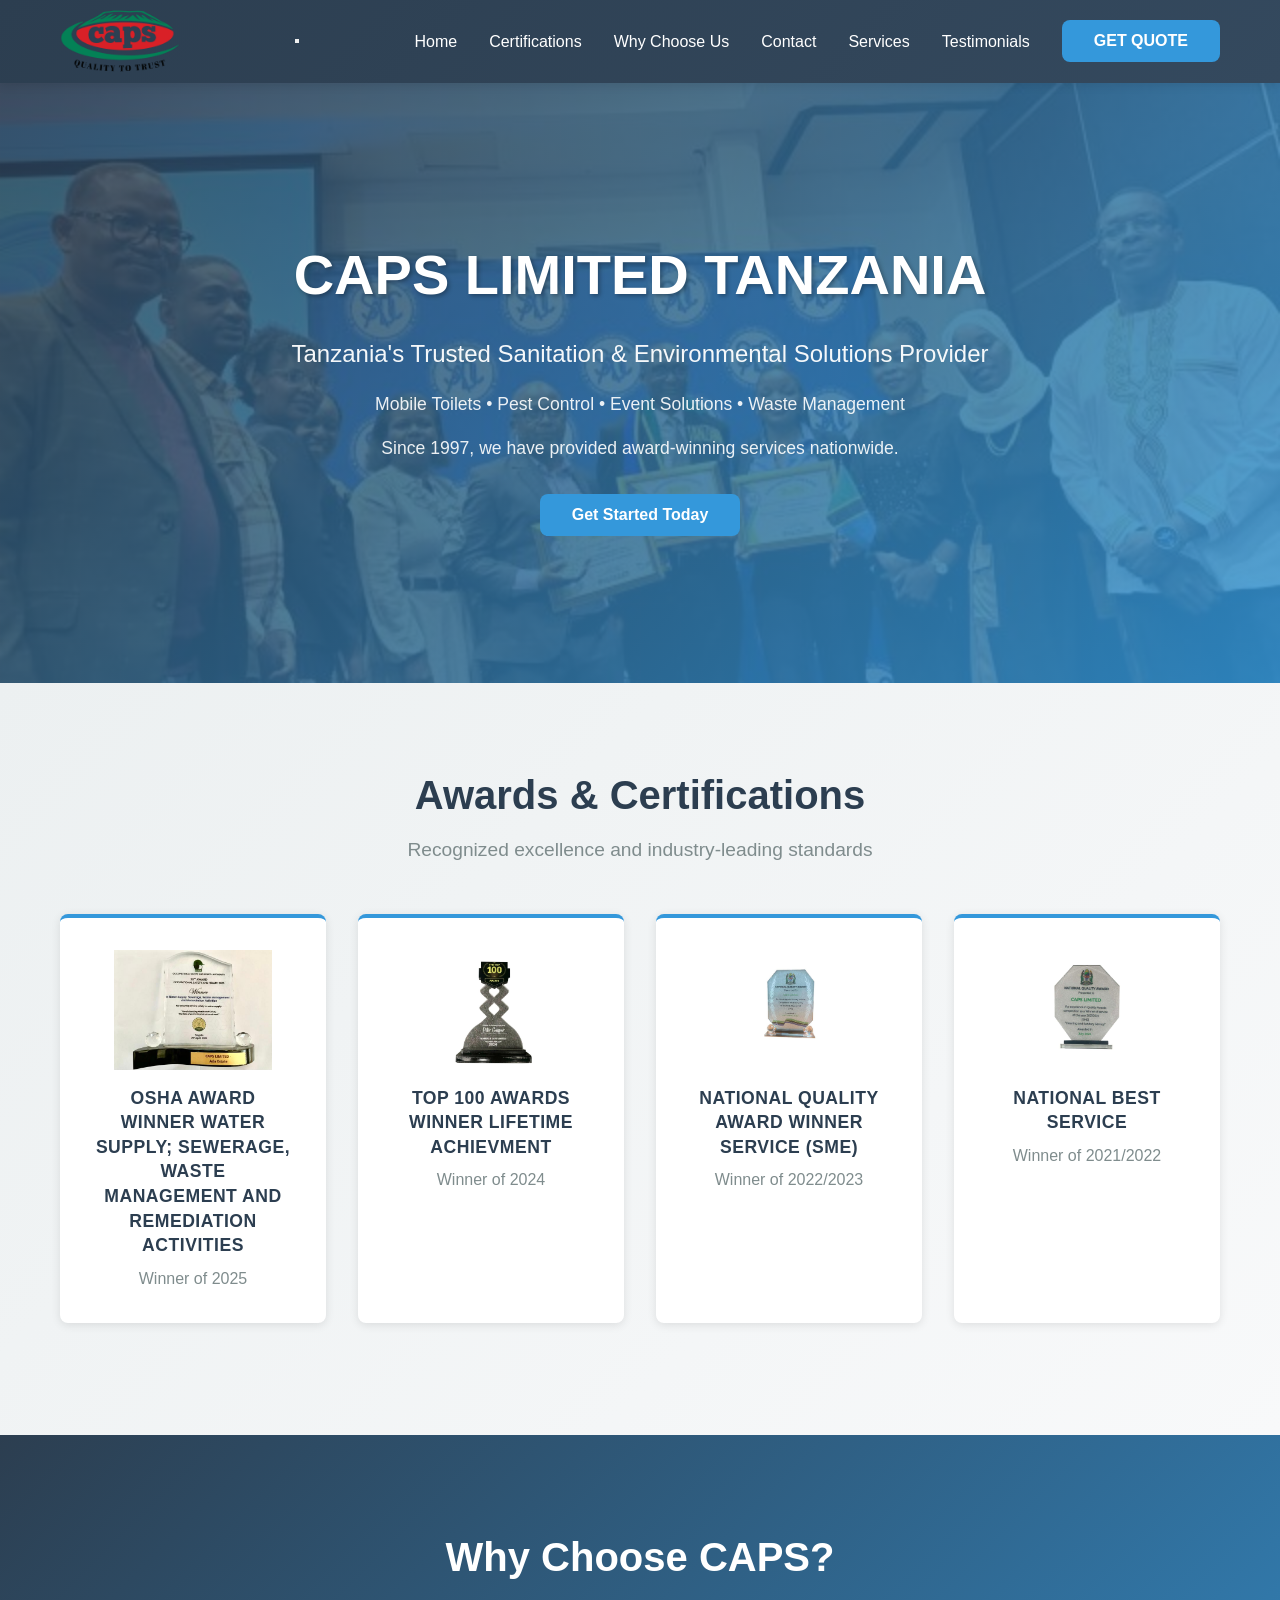
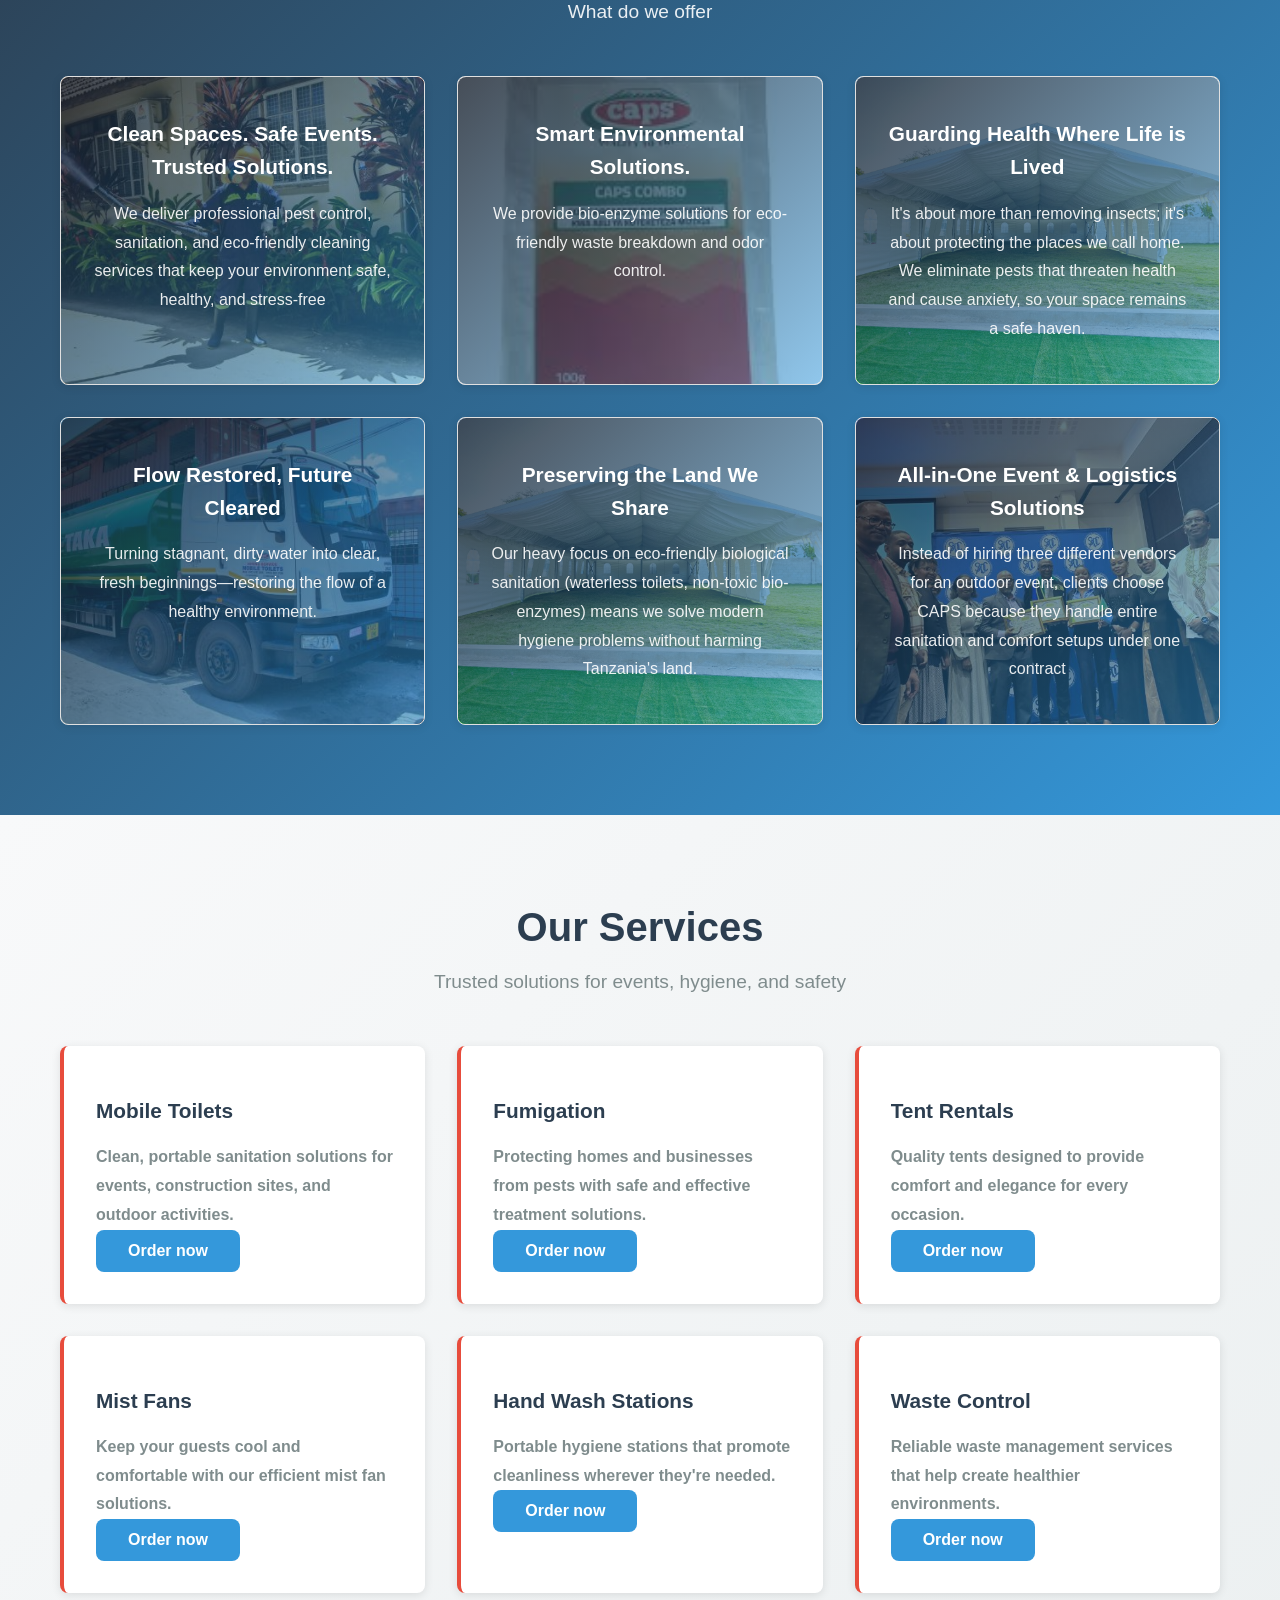
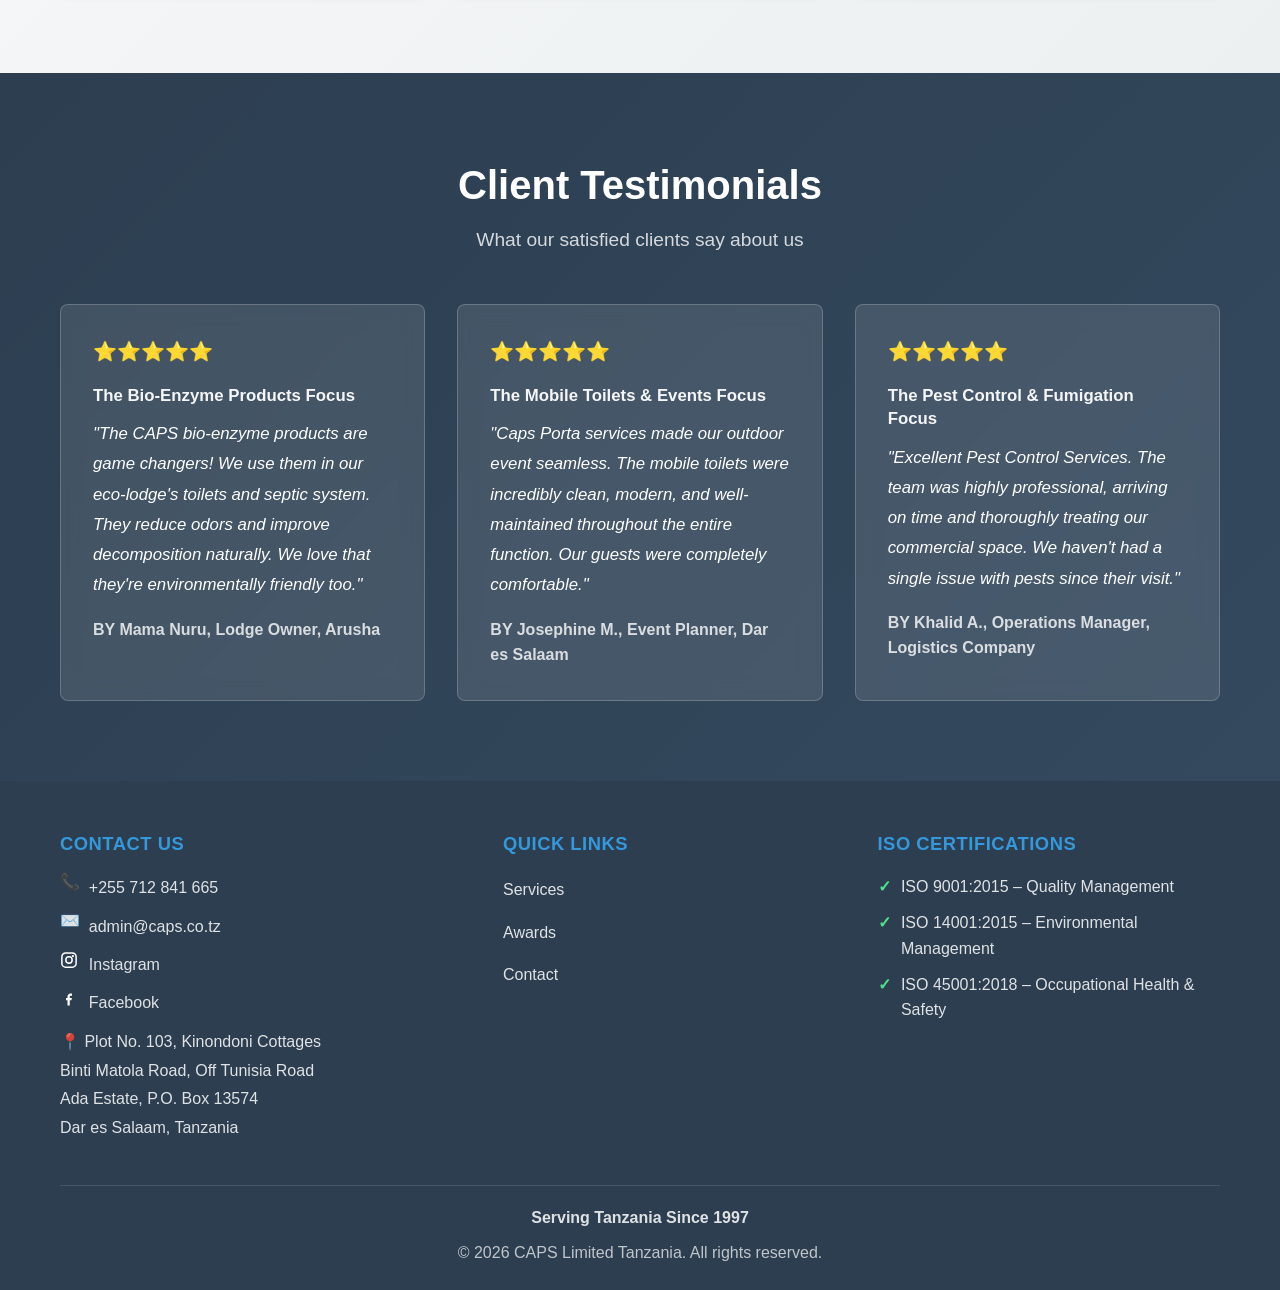
<file: index.html>
<!DOCTYPE html>
<html lang="en">
<head>
<script async src="https://www.googletagmanager.com/gtag/js?id=G-4BLLW1CBXK"></script>
<script>
  window.dataLayer = window.dataLayer || [];
  function gtag(){dataLayer.push(arguments);}
  gtag('js', new Date());

  gtag('config', 'G-4BLLW1CBXK');
</script>
    <meta charset="UTF-8">
    <meta name="viewport" content="width=device-width, initial-scale=1.0">
    <meta name="description" content="CAPS Limited Tanzania - Quality Financial & Business Solutions">
    <title>CAPS LIMITED TANZANIA</title>
    <link rel="stylesheet" href="land.css">
</head>
<body>

    <nav class="navbar">
        <div class="container">
            <div class="nav-brand">
                <a href="#" title="Reload page">
                    <img src="img/caps-limited-logo.png" alt="CAPS Limited Tanzania Logo" class="logo">
                </a>
            </div>

            <button
                type="button"
                class="nav-hamburger"
                aria-label="Open menu"
                aria-expanded="false"
                aria-controls="primary-nav"
            >
                <span class="nav-hamburger__bars" aria-hidden="true">
                    <span></span><span></span><span></span>
                </span>
            </button>

            <ul class="nav-menu" id="primary-nav">
                <li><a href="#" class="nav-logo-link">Home</a></li> 
                <li><a href="#awards">Certifications</a></li>
                <li><a href="#why-choose">Why Choose Us</a></li>
                <li><a href="#footer" class="nav-footer-link">Contact</a></li>
                <li><a href="#services">Services</a></li>
                <li><a href="#testimonials">Testimonials</a></li>
                
                <li><button type="button" class="btn btn-primary btn-open-quote" data-default-service="">GET QUOTE</button></li>


            </ul>
        </div>
    </nav>


    <section id="hero" class="hero">
        <div class="hero-content">
            <h1 class="hero-title">CAPS LIMITED TANZANIA</h1>
            <p class="hero-subtitle">Tanzania's Trusted Sanitation & Environmental Solutions Provider</p>
            <p class="hero-description">Mobile Toilets • Pest Control • Event Solutions • Waste Management</p>
            <p class="hero-description hero-description--bottom">Since 1997, we have provided award-winning services nationwide.</p>

            <button type="button" class="btn btn-primary btn-open-quote" data-default-service="">Get Started Today</button>

        </div>
        <div class="hero-overlay"></div>
    </section>



    <section id="awards" class="awards">
        <div class="container">
            <h2 class="section-title">Awards & Certifications</h2>
            <p class="section-subtitle">Recognized excellence and industry-leading standards</p>
            
            <div class="certifications-grid">
                <div class="cert-card">
                    <div class="cert-icon cert-icon-1"></div>
                    <h3>OSHA AWARD WINNER WATER SUPPLY; SEWERAGE, WASTE MANAGEMENT AND REMEDIATION ACTIVITIES</h3>
                    <p>Winner of 2025</p>
                </div>
                <div class="cert-card">
                    <div class="cert-icon cert-icon-2"></div>
                    <h3>TOP 100 AWARDS WINNER LIFETIME ACHIEVMENT</h3>
                    <p>Winner of 2024</p>
                </div>
                <div class="cert-card">
                    <div class="cert-icon cert-icon-3"></div>
                    <h3>NATIONAL QUALITY AWARD WINNER SERVICE (SME)</h3>
                    <p>Winner of 2022/2023</p>
                </div>
                <div class="cert-card">
                    <div class="cert-icon cert-icon-4"></div>
                    <h3>NATIONAL BEST SERVICE</h3>
                    <p>Winner of 2021/2022</p>
                </div>
            </div>
        </div>
    </section>


    <section id="why-choose" class="why-choose">
        <div class="container">
            <h2 class="section-title">Why Choose CAPS?</h2>
            <p class="section-subtitle">What do we offer</p>
            
            <div class="features-grid">
                <div class="feature-card feature-icon-1">
                    <div class="feature-icon"></div>
                    <h3>Clean Spaces. Safe Events. Trusted Solutions.</h3>
                    <p>We deliver professional pest control, sanitation, and eco-friendly cleaning services that keep your environment safe, healthy, and stress-free</p>
                </div>
                <div class="feature-card feature-icon-2">
                    <div class="feature-icon"></div>
                    <h3>Smart Environmental Solutions.</h3>
                    <p>We provide bio-enzyme solutions for eco-friendly waste breakdown and odor control.</p>
                </div>
                <div class="feature-card feature-icon-3">
                    <div class="feature-icon"></div>
                    <h3>Guarding Health Where Life is Lived</h3>
                    <p>It's about more than removing insects; it's about protecting the places we call home. We eliminate pests that threaten health and cause anxiety, so your space remains a safe haven.</p>
                </div>
                <div class="feature-card feature-icon-4">
                    <div class="feature-icon"></div>
                    <h3>Flow Restored, Future Cleared</h3>
                    <p>Turning stagnant, dirty water into clear, fresh beginnings—restoring the flow of a healthy environment.</p>
                </div>
                <div class="feature-card feature-icon-5">
                    <div class="feature-icon"></div>
                    <h3>Preserving the Land We Share</h3>
                    <p>Our heavy focus on eco-friendly biological sanitation (waterless toilets, non-toxic bio-enzymes) means we solve modern hygiene problems without harming Tanzania's land.</p>
                </div>
                <div class="feature-card feature-icon-6">
                    <div class="feature-icon"></div>
                    <h3>All-in-One Event & Logistics Solutions</h3>
                    <p>Instead of hiring three different vendors for an outdoor event, clients choose CAPS because they handle entire sanitation and comfort setups under one contract</p>
                </div>
            </div>
        </div>
    </section>


    <section id="services" class="services">
        <div class="container">
            <h2 class="section-title">Our Services</h2>
            <p class="section-subtitle">Trusted solutions for events, hygiene, and safety</p>
            
            <div class="services-grid">
                <div class="service-card">
                    <div class="service-icon"></div>
                    <h3>Mobile Toilets</h3>
                    <p><strong>Clean, portable sanitation solutions for events, construction sites, and outdoor activities.</strong></p>
                    <button type="button" class="btn btn-primary btn-open-quote" data-default-service="">Order now</button>
                </div>

                <div class="service-card">
                    <div class="service-icon"></div>
                    <h3>Fumigation</h3>
                    <p><strong>Protecting homes and businesses from pests with safe and effective treatment solutions.</strong></p>
                    <button type="button" class="btn btn-primary btn-open-quote" data-default-service="">Order now</button>
                </div>

                <div class="service-card">
                    <div class="service-icon"></div>
                    <h3>Tent Rentals</h3>
                    <p><strong>Quality tents designed to provide comfort and elegance for every occasion.</strong></p>
                    <button type="button" class="btn btn-primary btn-open-quote" data-default-service="">Order now</button>
                </div>

                <div class="service-card">
                    <div class="service-icon"></div>
                    <h3>Mist Fans</h3>
                    <p><strong>Keep your guests cool and comfortable with our efficient mist fan solutions.</strong></p>
                    <button type="button" class="btn btn-primary btn-open-quote" data-default-service="">Order now</button>
                </div>

                <div class="service-card">
                    <div class="service-icon"></div>
                    <h3>Hand Wash Stations</h3>
                    <p><strong>Portable hygiene stations that promote cleanliness wherever they're needed.</strong></p>
                    <button type="button" class="btn btn-primary btn-open-quote" data-default-service="">Order now</button>
                </div>

                <div class="service-card">
                    <div class="service-icon"></div>
                    <h3>Waste Control</h3>
                    <p><strong>Reliable waste management services that help create healthier environments.</strong></p>
                    <button type="button" class="btn btn-primary btn-open-quote" data-default-service="">Order now</button>
                </div>
            </div>
        </div>
    </section>



    <section id="testimonials" class="testimonials">
        <div class="container">
            <h2 class="section-title">Client Testimonials</h2>
            <p class="section-subtitle">What our satisfied clients say about us</p>
            
            <div class="testimonials-grid">
                <div class="testimonial-card">
                    <div class="stars">⭐⭐⭐⭐⭐</div>
                    <h3 class="testimonial-title">The Bio-Enzyme Products Focus</h3>

                    <p class="testimonial-text">"The CAPS bio-enzyme products are game changers! We use them in our eco-lodge's toilets and septic system. They reduce odors and improve decomposition naturally. We love that they're environmentally friendly too."</p>
                    <p class="testimonial-author"> BY Mama Nuru, Lodge Owner, Arusha</p>
                </div>

                <div class="testimonial-card">
                    <div class="stars">⭐⭐⭐⭐⭐</div>
                    <h3 class="testimonial-title">The Mobile Toilets &amp; Events Focus</h3>

                    <p class="testimonial-text">"Caps Porta services made our outdoor event seamless. The mobile toilets were incredibly clean, modern, and well-maintained throughout the entire function. Our guests were completely comfortable."</p>
                    <p class="testimonial-author"> BY Josephine M., Event Planner, Dar es Salaam</p>
                </div>

                <div class="testimonial-card">
                    <div class="stars">⭐⭐⭐⭐⭐</div>
                    <h3 class="testimonial-title">The Pest Control &amp; Fumigation Focus</h3>

                    <p class="testimonial-text">"Excellent Pest Control Services. The team was highly professional, arriving on time and thoroughly treating our commercial space. We haven't had a single issue with pests since their visit."</p>
                    <p class="testimonial-author">BY Khalid A., Operations Manager, Logistics Company</p>
                </div>
            </div>
        </div>
    </section>





    <div id="quoteModal" class="quote-modal" aria-hidden="true">
        <div class="quote-modal__backdrop" data-close-modal="true"></div>
        <div class="quote-modal__dialog" role="dialog" aria-modal="true" aria-labelledby="quoteModalTitle">
            <div class="quote-modal__content">
                <div class="quote-modal__header">
                    <h2 id="quoteModalTitle" class="section-title quote-modal__title">Request a Quote</h2>
                    <button type="button" class="quote-modal__close" aria-label="Close" data-close-modal="true">&times;</button>
                </div>


                <p class="section-subtitle" style="margin-top:0;">Tell us about your needs and our team will get back to you.</p>

                <form action="https://formspree.io/f/xvzndlva" method="post" class="quote-form" id="quoteFormModal">
                    <input type="hidden" name="_next" value="C:\Users\emanuel.aikael\OneDrive - WS insight limited\Desktop\My-liege\CP\Web development\money\caps limited tanzania\thank-you.html">
                    <div class="form-group">
                        <input type="text" name="full_name" placeholder="Full Name" required>
                    </div>

                    <div class="form-group">
                        <input type="tel" name="phone" placeholder="Phone Number" required>
                    </div>

                    <div class="form-group">
                        <input type="email" name="email" placeholder="Email Address" required>
                    </div>

                    <div class="form-group">
                        <select id="serviceSelect" name="service" required>
                            <option value="">Service Required</option>
                            <option value="Pest Control & Fumigation">Pest Control & Fumigation</option>
                            <option value="Portable Toilets">Portable Toilets</option>
                            <option value="Bio-Enzyme Solutions">Bio-Enzyme Solutions</option>
                            <option value="Delivery Services">Delivery Services</option>
                            <option value="Event Sanitation">Event Sanitation</option>
                            <option value="Other">Other</option>
                        </select>
                    </div>

                    <div class="form-group">
                        <input type="text" name="location" placeholder="Location" required>
                    </div>

                    <div class="form-group">
                        <input type="date" name="preferred_date" placeholder="Preferred Date" required>
                    </div>

                    <div class="form-group">
                        <textarea name="additional_details" rows="6" placeholder="Additional Details" required></textarea>
                    </div>

                    <button type="submit" class="btn btn-primary btn-large">Request Quote</button>
                </form>
            </div>
        </div>
    </div>


    <footer id="footer" class="footer">

        <div class="container">
            <div class="footer-top">
                <div class="footer-col footer-contact">
                    <h4>CONTACT US</h4>
                    <div class="footer-line"><span class="footer-ico">📞</span><a href="tel:+255712841665">+255 712 841 665</a></div>
                    <div class="footer-line"><span class="footer-ico">✉️</span><a href="mailto:admin@caps.co.tz">admin@caps.co.tz</a></div>
                    <div class="footer-line">
                        <span class="footer-ico footer-ico--instagram" aria-hidden="true">
                            <svg viewBox="0 0 24 24" width="18" height="18" fill="none" xmlns="http://www.w3.org/2000/svg" role="img" focusable="false">
                                <path d="M7.5 2.5h9A5 5 0 0 1 21.5 7.5v9a5 5 0 0 1-5 5h-9a5 5 0 0 1-5-5v-9a5 5 0 0 1 5-5Z" stroke="currentColor" stroke-width="2"/>
                                <path d="M12 16.2a4.2 4.2 0 1 0 0-8.4 4.2 4.2 0 0 0 0 8.4Z" stroke="currentColor" stroke-width="2"/>
                                <path d="M17.2 6.8h.01" stroke="currentColor" stroke-width="3" stroke-linecap="round"/>
                            </svg>
                        </span>
                        <a class="footer-social-link" href="https://www.instagram.com/capslimited/" target="_blank" rel="noopener noreferrer">Instagram</a>
                    </div>

                    <div class="footer-line">
                        <span class="footer-ico footer-ico--facebook" aria-hidden="true">
                            <svg viewBox="0 0 24 24" width="18" height="18" fill="none" xmlns="http://www.w3.org/2000/svg" role="img" focusable="false">
                                <path d="M14 9h2V6h-2c-2.2 0-4 1.8-4 4v2H8v3h2v7h3v-7h2.1l.9-3H13v-2c0-.6.4-1 1-1Z" fill="currentColor"/>
                            </svg>
                        </span>
                        <a class="footer-social-link" href="https://www.facebook.com/people/Caps-Limited/100090553568237/" target="_blank" rel="noopener noreferrer">Facebook</a>
                    </div>
                    <div class="footer-line footer-address">📍 Plot No. 103, Kinondoni Cottages<br>Binti Matola Road, Off Tunisia Road<br>Ada Estate, P.O. Box 13574<br>Dar es Salaam, Tanzania</div>
                </div>

                <div class="footer-col footer-links">
                    <h4>QUICK LINKS</h4>
                    <ul>
                        <li><a href="#services">Services</a></li>
                        <li><a href="#awards">Awards</a></li>
                        <li><a href="#" class="link-contact-quote" data-open-quote="true">Contact</a></li>

                    </ul>
                </div>

                <div class="footer-col footer-iso">
                    <h4>ISO CERTIFICATIONS</h4>
                    <ul class="iso-list">
                        <li><span class="check">✓</span> ISO 9001:2015 – Quality Management</li>
                        <li><span class="check">✓</span> ISO 14001:2015 – Environmental Management</li>
                        <li><span class="check">✓</span> ISO 45001:2018 – Occupational Health &amp; Safety</li>
                    </ul>
                </div>
            </div>

            <div class="footer-divider"></div>

            <div class="footer-bottom">
                <div class="footer-serving">Serving Tanzania Since 1997</div>
                <p class="footer-copyright">&copy; 2026 CAPS Limited Tanzania. All rights reserved.</p>
            </div>
        </div>
    </footer>
    <script src="script.js"></script>
</body>
</html>
</file>
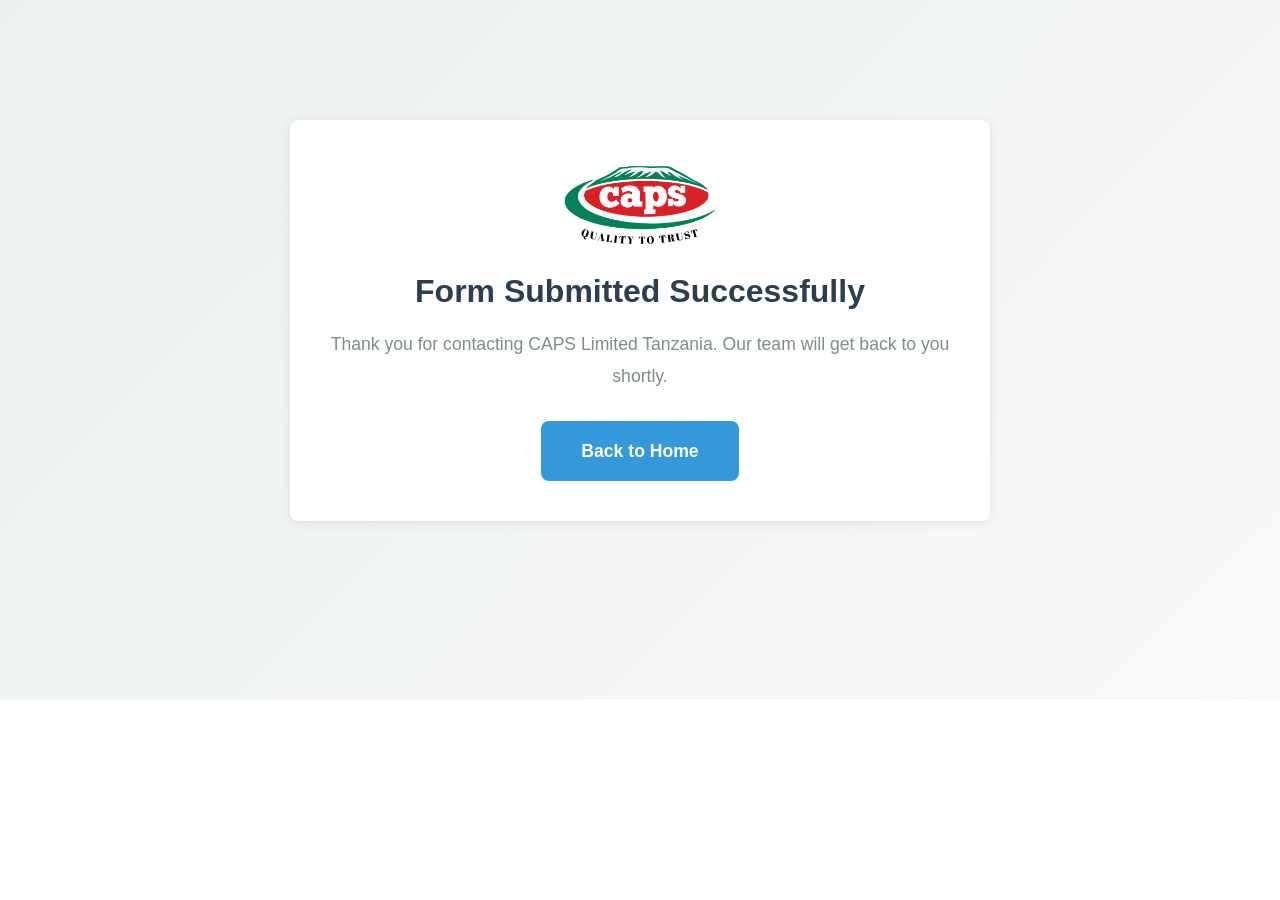
<file: thank-you.html>
<!DOCTYPE html>
<html lang="en">
<head>
<script async src="https://www.googletagmanager.com/gtag/js?id=G-4BLLW1CBXK"></script>
<script>
  window.dataLayer = window.dataLayer || [];
  function gtag(){dataLayer.push(arguments);}
  gtag('js', new Date());

  gtag('config', 'G-4BLLW1CBXK');
</script>
    <meta charset="UTF-8">
    <meta name="viewport" content="width=device-width, initial-scale=1.0">
    <meta name="description" content="CAPS Limited Tanzania - Thank you">
    <title>Thank You | CAPS Limited Tanzania</title>
    <link rel="stylesheet" href="land.css">
</head>
<body>
    <section class="thankyou">
        <div class="container thankyou__wrap">
            <div class="thankyou__card thankyou__card--minimal">
                <div class="thankyou__logoWrap">
                    <img src="img/caps-limited-logo.png" alt="CAPS Limited Tanzania Logo" class="thankyou__logo">
                </div>

                <h1 class="thankyou__title">Form Submitted Successfully</h1>
                <p class="thankyou__text">
                    Thank you for contacting CAPS Limited Tanzania. Our team will get back to you shortly.
                </p>

                <a class="btn btn-primary btn-large thankyou__btn" href="index.html">Back to Home</a>
            </div>
        </div>
    </section>

    <script src="script.js"></script>
</body>
</html>
</file>
<file: land.css>
* {
    margin: 0;
    padding: 0;
    box-sizing: border-box;
}

:root {
    --primary-color: #2c3e50;
    --secondary-color: #3498db;
    --accent-color: #e74c3c;
    --success-color: #27ae60;
    --light-bg: #ecf0f1;
    --dark-text: #2c3e50;
    --gray-text: #7f8c8d;
    --white: #ffffff;
    --border-radius: 8px;
    --box-shadow: 0 2px 10px rgba(0, 0, 0, 0.1);
    --transition: all 0.3s ease;
}

html {
    scroll-behavior: smooth;
}

body {
    font-family: 'Segoe UI', Tahoma, Geneva, Verdana, sans-serif;
    line-height: 1.6;
    color: var(--dark-text);
    background-color: var(--white);
}

.container {
    max-width: 1200px;
    margin: 0 auto;
    padding: 0 20px;
}


.navbar {
    position: sticky;
    top: 0;
    background: linear-gradient(135deg, var(--primary-color) 0%, #34495e 100%);
    color: var(--white);
    padding: 0.4rem 0;
    z-index: 1000;
    box-shadow: var(--box-shadow);
}

.navbar .container {
    display: flex;
    justify-content: space-between;
    align-items: center;
}

.nav-brand {
    font-size: 1.8rem;
    font-weight: 700;
    color: var(--secondary-color);
    letter-spacing: 2px;
    display: flex;
    align-items: center;
}

.nav-brand a {
    display: flex;
    align-items: center;
    cursor: pointer;
    transition: var(--transition);
}

.nav-brand a:hover {
    opacity: 0.8;
    transform: scale(1.05);
}

.nav-brand .logo {
    height: 70px;
    width: auto;
    object-fit: contain;
    margin: 0;
    padding: 0;
}

.nav-menu {
    display: flex;
    list-style: none;
    gap: 2rem;
    align-items: center;
}

.nav-menu a {
    color: var(--white);
    text-decoration: none;
    transition: var(--transition);
    font-weight: 500;
}

.nav-menu a:hover {
    color: var(--secondary-color);
}

.btn-contact {
    background-color: var(--accent-color);
    padding: 0.5rem 1rem;
    border-radius: var(--border-radius);
    transition: var(--transition);
}

.btn-contact:hover {
    background-color: #c0392b;
    color: var(--white);
}


.hero {
    background: linear-gradient(135deg, rgba(44, 62, 80, 0.85), rgba(52, 152, 219, 0.85)), url('img/caps-team.jpg') center/cover no-repeat;
    color: var(--white);
    padding: 120px 20px;
    text-align: center;
    position: relative;
    overflow: hidden;
    min-height: 600px;
    display: flex;
    align-items: center;
    justify-content: center;
}

.hero-overlay {
    position: absolute;
    top: 0;
    left: 0;
    right: 0;
    bottom: 0;
    background: url('data:image/svg+xml,<svg xmlns="http://www.w3.org/2000/svg" viewBox="0 0 1200 600"><defs><pattern id="grid" width="40" height="40" patternUnits="userSpaceOnUse"><path d="M 40 0 L 0 0 0 40" fill="none" stroke="rgba(255,255,255,0.05)" stroke-width="1"/></pattern></defs><rect width="1200" height="600" fill="url(%23grid)" /></svg>');
    opacity: 0.1;
}

.hero-content {
    position: relative;
    z-index: 2;
    max-width: 800px;
}

.hero-title {
    font-size: 3.5rem;
    font-weight: 700;
    margin-bottom: 1rem;
    text-shadow: 2px 2px 4px rgba(0, 0, 0, 0.3);
}

.hero-subtitle {
    font-size: 1.5rem;
    margin-bottom: 1rem;
    opacity: 0.95;
}

.hero-description {
    font-size: 1.1rem;
    margin-bottom: 0.35rem;
    opacity: 0.9;
}

.hero-description--bottom {
    margin-top: 1rem;
    margin-bottom: 2rem;
}


/* Buttons */
.btn {
    display: inline-block;
    padding: 0.75rem 2rem;
    border: none;
    border-radius: var(--border-radius);
    cursor: pointer;
    font-size: 1rem;
    font-weight: 600;
    text-decoration: none;
    transition: var(--transition);
    text-align: center;
}

.btn-order {
    margin-top: 1rem;
}

/* Quote Modal */
.quote-modal {
    position: fixed;
    inset: 0;
    display: none;
    z-index: 2000;
    align-items: center;
    justify-content: center;
    padding: 20px;
}

.quote-modal.quote-modal--open {
    display: flex;
}

.quote-modal__backdrop {
    position: absolute;
    inset: 0;
    background: rgba(0, 0, 0, 0.6);
}

.quote-modal__dialog {
    position: relative;
    width: 100%;
    max-width: 680px;
    z-index: 1;
}

.quote-modal__content {
    background: #ffffff;

    border-radius: var(--border-radius);
    box-shadow: 0 20px 60px rgba(0,0,0,0.25);
    overflow: hidden;
}

/* Keep the modal comfortably within the viewport */
.quote-modal__dialog {
    position: relative;
    width: 100%;
    max-width: 680px;
    max-height: calc(100vh - 32px);
}

.quote-modal__content {
    display: flex;
    flex-direction: column;
    max-height: calc(100vh - 32px);
}

.quote-modal__content {
    overflow: hidden;
}

.quote-modal__content > .quote-modal__header {
    flex: 0 0 auto;
}

.quote-modal__content > .quote-modal__body,
.quote-modal__content > form,
.quote-modal__content > .quote-modal__content-inner {
    flex: 1 1 auto;
}

/* Make form area scroll only if needed */
.quote-modal__content .quote-form,
.quote-modal__content .quote-form {
    flex: 1 1 auto;
}

.quote-modal__content .quote-form {
    overflow: auto;
    padding: 1.25rem;
}


.quote-modal__header {
    padding: 1.25rem 1.5rem;
    background: linear-gradient(135deg, var(--primary-color) 0%, var(--secondary-color) 100%);
    color: var(--white);
    display: flex;
    align-items: center;
    justify-content: space-between;
    gap: 1rem;
}

.quote-modal__close {
    background: rgba(255, 255, 255, 0.15);
    color: var(--white);
    border: 1px solid rgba(255, 255, 255, 0.3);
    border-radius: 10px;
    width: 38px;
    height: 38px;
    cursor: pointer;
    font-size: 1.3rem;
    line-height: 1;
    transition: var(--transition);
}

.quote-modal__close:hover {
    transform: scale(1.05);
    background: rgba(255, 255, 255, 0.25);
}

/* Reuse form.css styles inside modal */
.quote-modal .quote-form {
    max-width: none;
    margin: 0;
    padding: 1.75rem;
    background: transparent;
    box-shadow: none;
}

.quote-modal input,
.quote-modal select,
.quote-modal textarea {
    width: 100%;
    padding: 0.85rem;
    border: 1px solid #e2e8f0;
    border-radius: var(--border-radius);
    font-family: inherit;
    font-size: 1rem;
    transition: var(--transition);
    resize: vertical;
    color: #2d3748;

    background: #ffffff;
}


.quote-modal input:focus,
.quote-modal select:focus,
.quote-modal textarea:focus {
    outline: none;
    border-color: var(--secondary-color);
    box-shadow: 0 0 0 3px rgba(52, 152, 219, 0.1);
}

.quote-modal input::placeholder,
.quote-modal textarea::placeholder {
    color: #6b7280; /* clearer gray */
}


.quote-modal select {
    cursor: pointer;
    color: var(--dark-text);
}

.quote-modal .quote-form {
    position: relative;
}

/* Field labels (optional) */
.quote-modal .quote-form .form-group {
    margin-bottom: 1.25rem;
}

/* Make each input look like a modern card */
.quote-modal input,
.quote-modal select,
.quote-modal textarea {
    background: #fff;
}

.quote-modal input:hover,
.quote-modal select:hover,
.quote-modal textarea:hover {
    border-color: rgba(52, 152, 219, 0.6);
}

/* Buttons */
.quote-modal .btn.btn-primary {
    width: 100%;
    margin-top: 0.5rem;
    padding: 0.95rem 1.25rem;
    border-radius: calc(var(--border-radius) + 2px);
}

/* Slight separators between fields */
.quote-modal .form-group:not(:last-child) {
    padding-bottom: 0.25rem;
}

.no-scroll {
    overflow: hidden;
}



.btn-primary {
    background-color: var(--secondary-color);
    color: var(--white);
}

.btn-primary:hover {
    background-color: #2980b9;
    transform: translateY(-2px);
    box-shadow: 0 5px 15px rgba(52, 152, 219, 0.3);
}

.btn-large {
    padding: 1rem 2.5rem;
    font-size: 1.1rem;
}

/* Sections General Styling */
section {
    padding: 80px 20px;
}

.section-title {
    font-size: 2.5rem;
    font-weight: 700;
    color: var(--primary-color);
    margin-bottom: 0.5rem;
    text-align: center;
}

.section-subtitle {
    font-size: 1.2rem;
    color: var(--gray-text);
    text-align: center;
    margin-bottom: 3rem;
}

/* Awards & Certifications Section */
.awards {
    background: linear-gradient(135deg, var(--light-bg) 0%, #f8f9fa 100%);
}

.certifications-grid {
    display: grid;
    grid-template-columns: repeat(auto-fit, minmax(250px, 1fr));
    gap: 2rem;
    margin-bottom: 2rem;
}

.cert-card {
    background: var(--white);
    padding: 2rem;
    border-radius: var(--border-radius);
    text-align: center;
    box-shadow: var(--box-shadow);
    transition: var(--transition);
    border-top: 4px solid var(--secondary-color);
}

.cert-card:hover {
    transform: translateY(-5px);
    box-shadow: 0 5px 20px rgba(0, 0, 0, 0.15);
}

.cert-icon {
    font-size: 3rem;
    margin-bottom: 1rem;
    display: flex;
    align-items: center;
    justify-content: center;
    min-height: 120px;
    background-size: contain;
    background-repeat: no-repeat;
    background-position: center;
}

.cert-icon-1 {
    background-image: url('img/osha-award-winner-water-supply-sewerage-waste-management-and-remediation-activities-2025.jpg');
}

.cert-icon-2 {
    background-image: url('img/top-100-awards-winner-lifetime-achievment-of-the-year-2024.jpg');
}

.cert-icon-3 {
    background-image: url('img/national-quality-award-winner-company-of-the-year-2022-2023-sme.jpg');
}

.cert-icon-4 {
    background-image: url('img/national-best-service-for-the-year-2021-2022.jpg');
}

.cert-card h3 {
    color: var(--primary-color);
    margin-bottom: 0.5rem;
    font-size: 1.1rem;
    line-height: 1.4;
    text-transform: uppercase;
    letter-spacing: 0.5px;
}

.cert-card p {
    color: var(--gray-text);
}

/* Why Choose Section */
.why-choose {
    background: linear-gradient(135deg, var(--primary-color) 0%, var(--secondary-color) 100%);
    padding: 90px 20px;
    color: var(--white);
}

.why-choose .container {
    position: relative;
}

.why-choose .section-title {
    margin-bottom: 0.75rem;
}

.why-choose .section-subtitle {
    margin-bottom: 2.5rem;
    max-width: 900px;
    margin-left: auto;
    margin-right: auto;
}


.why-choose .section-title {
    color: var(--white);
    font-weight: 700;
    font-size: 2.5rem;
    margin-bottom: 0.5rem;
}


.why-choose .section-subtitle {
    color: rgba(255, 255, 255, 0.9);
    font-size: 1.2rem;
    margin-bottom: 3rem;
}

.features-grid {
    display: grid;
    grid-template-columns: repeat(auto-fit, minmax(280px, 1fr));
    gap: 2rem;
}

.feature-card {
    background-size: cover;
    background-position: center;
    background-repeat: no-repeat;
    padding: 2.5rem 2rem;
    border-radius: var(--border-radius);
    text-align: center;
    box-shadow: var(--box-shadow);
    transition: var(--transition);
    border: 1px solid #e0e0e0;
    position: relative;
}

.feature-card::before {
    content: '';
    position: absolute;
    top: 0;
    left: 0;
    right: 0;
    bottom: 0;

    background: linear-gradient(135deg, rgba(18, 28, 41, 0.78) 0%, rgba(52, 152, 219, 0.55) 100%);
    border-radius: var(--border-radius);
    z-index: 1;
}

.why-choose .feature-card::before {

    background: linear-gradient(135deg, rgba(18, 28, 41, 0.78) 0%, rgba(52, 152, 219, 0.55) 100%);
}



.feature-card > * {
    position: relative;
    z-index: 2;
}

.feature-card:hover {
    transform: translateY(-8px);
    box-shadow: 0 10px 30px rgba(0, 0, 0, 0.15);
    border-color: var(--secondary-color);
}

.feature-icon {
    display: none;
}

.feature-card h3 {
    color: var(--primary-color);
    margin-bottom: 1rem;
    font-size: 1.3rem;
}

.why-choose .feature-card h3 {
    color: var(--white);
}

.why-choose .feature-card p {
    color: rgba(255, 255, 255, 0.9);
}

.feature-card p {
    color: var(--gray-text);
    line-height: 1.8;
}

.feature-card.feature-icon-1 {
    background-image: url('img/1744363996_56ab37469d5316052d80.jpg');
}

.feature-card.feature-icon-2 {
    background-image: url('img/download.jpg');
}

.feature-card.feature-icon-3 {
    background-image: url('img/1744364103_7f04276d1e66b23f9aa1.jpeg');
}

.feature-card.feature-icon-4 {
    background-image: url('img/1751500477_2ccca7db53db8204cef2.jpg');
}

.feature-card.feature-icon-5 {
    background-image: url('img/1744364103_7f04276d1e66b23f9aa1.jpeg');
}

.feature-card.feature-icon-6 {
    background-image: url('img/caps-team.jpg');
}

/* Services Section */
.services {
    background: linear-gradient(135deg, #f8f9fa 0%, var(--light-bg) 100%);
}

.btn-order {
    margin-top: 1rem;
}


.services-grid {
    display: grid;
    grid-template-columns: repeat(auto-fit, minmax(300px, 1fr));
    gap: 2rem;
}

.service-card {
    background: var(--white);
    padding: 2rem;
    border-radius: var(--border-radius);
    box-shadow: var(--box-shadow);
    transition: var(--transition);
    border-left: 4px solid var(--accent-color);
}

.service-card:hover {
    transform: translateY(-5px);
    box-shadow: 0 8px 25px rgba(0, 0, 0, 0.12);
}

.service-icon {
    font-size: 2.5rem;
    margin-bottom: 1rem;
    display: block;
}

.service-card h3 {
    color: var(--primary-color);
    margin-bottom: 1rem;
    font-size: 1.3rem;
}

.service-card p {
    color: var(--gray-text);
    line-height: 1.8;
}

/* Testimonials Section */
.testimonials {
    background: linear-gradient(135deg, var(--primary-color) 0%, #34495e 100%);
    color: var(--white);
}

.testimonials .section-title {
    color: var(--white);
}

.testimonials .section-subtitle {
    color: rgba(255, 255, 255, 0.8);
}

.testimonials-grid {
    display: grid;
    grid-template-columns: repeat(auto-fit, minmax(300px, 1fr));
    gap: 2rem;
}

.testimonial-card {
    background: rgba(255, 255, 255, 0.1);
    backdrop-filter: blur(10px);
    padding: 2rem;
    border-radius: var(--border-radius);
    border: 1px solid rgba(255, 255, 255, 0.2);
    transition: var(--transition);
}

.testimonial-card:hover {
    transform: translateY(-5px);
    background: rgba(255, 255, 255, 0.15);
    border-color: rgba(255, 255, 255, 0.3);
}

.stars {
    font-size: 1.2rem;
    margin-bottom: 1rem;
    display: block;
}

.testimonial-text {
    font-size: 1.05rem;
    margin-bottom: 1rem;
    line-height: 1.8;
    font-style: italic;
}

.testimonial-author {
    color: rgba(255, 255, 255, 0.8);
    font-weight: 600;
}

.testimonial-title {
    color: rgba(255, 255, 255, 0.95);
    margin-bottom: 0.75rem;
    font-size: 1.05rem;
    font-weight: 700;
    line-height: 1.4;
}







/* Footer */
.footer {
    background-color: var(--primary-color);
    color: var(--white);
    padding: 3rem 20px 1.5rem;
}

.footer-top {
    display: grid;
    grid-template-columns: 1.2fr 1fr 1fr;
    gap: 2rem;
    align-items: start;
}

.footer-col h4 {
    font-size: 1.15rem;
    margin-bottom: 1rem;
    color: var(--secondary-color);
    letter-spacing: 0.5px;
    text-transform: uppercase;
}

.footer-line {
    color: rgba(255, 255, 255, 0.85);
    line-height: 1.8;
    margin-bottom: 0.6rem;
    display: flex;
    gap: 0.6rem;
    align-items: flex-start;
}

.footer-ico {
    width: 1.2rem;
    flex: 0 0 auto;
    line-height: 1;
}

.footer-ico--instagram {
    color: #ffffff;
}

.footer-ico--facebook {
    color: #ffffff;
}

.footer-social-link {
    color: rgba(255, 255, 255, 0.85);
    text-decoration: none;
    transition: var(--transition);
    font-weight: 500;
    display: inline-flex;
    align-items: center;
}

.footer-social-link:hover {
    color: var(--secondary-color);
    transform: translateY(-1px);
}

.footer-address {
    margin-top: 0.3rem;
}

.footer-col a {
    color: rgba(255, 255, 255, 0.85);
    text-decoration: none;
    transition: var(--transition);
}

.footer-col a:hover {
    color: var(--secondary-color);
}

.footer-links ul {
    list-style: none;
}

.footer-links ul li {
    margin-bottom: 0.65rem;
}

.footer-links ul li a {
    display: inline-block;
    padding: 0.2rem 0;
}

.iso-list {
    list-style: none;
    padding-left: 0;
    margin: 0;
}

.iso-list li {
    display: flex;
    gap: 0.65rem;
    align-items: flex-start;
    margin-bottom: 0.65rem;
    color: rgba(255, 255, 255, 0.85);
    line-height: 1.6;
}

.check {
    color: #4ee28a;
    font-weight: 800;
    flex: 0 0 auto;
}

.footer-divider {
    margin: 2rem 0 1.2rem;
    height: 1px;
    background: rgba(255, 255, 255, 0.12);
}

.footer-bottom {
    text-align: center;
    color: rgba(255, 255, 255, 0.7);
}

.footer-serving {
    font-weight: 700;
    margin-bottom: 0.6rem;
    color: rgba(255, 255, 255, 0.85);
}

.footer-copyright {
    margin: 0;
}

@media (max-width: 900px) {
    .footer-top {
        grid-template-columns: 1fr;
    }
}

@media (max-width: 480px) {
    .footer {
        padding-top: 2.25rem;
    }
}

/* Thank you page */
.thankyou {
    padding: 120px 20px 80px;
    min-height: calc(100vh - 200px);
    background: linear-gradient(135deg, var(--light-bg) 0%, #f8f9fa 100%);
}

.thankyou__wrap {
    display: flex;
    justify-content: center;
}

.thankyou__card {
    width: 100%;
    max-width: 760px;
    background: var(--white);
    padding: 2.5rem;
    border-radius: var(--border-radius);
    box-shadow: var(--box-shadow);
    text-align: center;
}

.thankyou__card--minimal {
    max-width: 700px;
}

.thankyou__logoWrap {
    display: flex;
    justify-content: center;
    margin-bottom: 1rem;
}

.thankyou__logo {
    height: 90px;
    width: auto;
    object-fit: contain;
}


.thankyou__badge {
    display: inline-flex;
    align-items: center;
    justify-content: center;
    width: 54px;
    height: 54px;
    border-radius: 50%;
    background: rgba(52, 152, 219, 0.12);
    color: var(--secondary-color);
    font-size: 1.8rem;
    margin-bottom: 1rem;
}

.thankyou__title {
    color: var(--primary-color);
    margin-bottom: 0.75rem;
    font-size: 2rem;
}

.thankyou__text {
    color: var(--gray-text);
    font-size: 1.1rem;
    line-height: 1.8;
    margin-bottom: 1.75rem;
}

.thankyou__btn {
    width: auto;
}

@media (max-width: 480px) {
    .thankyou {
        padding: 90px 16px 60px;
    }

    .thankyou__card {
        padding: 1.6rem;
    }

    .thankyou__btn {
        width: 100%;
    }
}

/* Responsive Design */

/* Tablet (2-column certifications, cleaner nav wrap) */
@media (max-width: 900px) {
    .nav-menu {
        gap: 1rem;
    }

    .certifications-grid {
        grid-template-columns: repeat(2, minmax(220px, 1fr));
    }
}

/* Mobile/tablet */
@media (max-width: 768px) {
    .navbar .container {
        flex-direction: row;
        align-items: center;
        justify-content: space-between;
        gap: 0.5rem;
    }


    /* Hamburger (only for mobile) */
    .nav-hamburger {
        display: inline-flex;
        align-items: center;
        justify-content: center;
        width: 44px;
        height: 44px;
        border: 0;
        border-radius: 10px;
        background: transparent;
        color: var(--white);
        padding: 0;
        cursor: pointer;
        flex: 0 0 auto;
    }

    .nav-hamburger__bars {
        display: grid;
        gap: 5px;
        width: 22px;
    }

    .nav-hamburger__bars span {
        display: block;
        height: 2px;
        width: 22px;
        background: var(--white);
        border-radius: 2px;
        transition: transform 0.25s ease, opacity 0.25s ease;
    }

    /* Mobile menu layer: hidden by default */
    .nav-menu {
        position: absolute;
        left: 0;
        right: 0;
        top: 100%;
        z-index: 1001;

        width: 100%;
        background: linear-gradient(135deg, var(--primary-color) 0%, #34495e 100%);
        padding: 0.75rem 0;
        margin: 0;

        flex-direction: column;

        flex-wrap: nowrap;
        align-items: center;
        gap: 0.75rem;

        opacity: 0;
        pointer-events: none;
        transform: translateY(-8px);
        transition: opacity 0.25s ease, transform 0.25s ease;
    }


    .nav-menu.active {
        opacity: 1;
        pointer-events: auto;
        transform: translateY(0);
    }


    .nav-brand .logo {
        height: 55px;
    }


    .hero-title {
        font-size: 2.1rem;
    }

    .hero-subtitle {
        font-size: 1.15rem;
    }

    .hero {
        padding: 70px 20px;
        min-height: auto;
    }

    .section-title {
        font-size: 2rem;
    }

    section {
        padding: 60px 20px;
    }

    .services-grid,
    .features-grid {
        grid-template-columns: 1fr;
    }

    /* space-saving on tablets: keep 2 columns for certifications */
    .certifications-grid {
        grid-template-columns: repeat(2, minmax(200px, 1fr));
    }
}

@media (max-width: 480px) {
    .nav-brand {
        font-size: 1.35rem;
    }

    .nav-brand .logo {
        height: 50px;
    }

    .nav-menu {
        font-size: 0.95rem;
    }

    /* Keep call-to-action buttons full width on small screens */
    .btn,
    .btn-contact,
    .btn-primary,
    .btn-order {
        width: 100%;
    }

    .hero-title {
        font-size: 1.6rem;
    }


    .hero-subtitle {
        font-size: 1.0rem;
    }

    .hero-description {
        font-size: 1rem;
    }

    .section-title {
        font-size: 1.5rem;
    }

    .btn {
        padding: 0.6rem 1rem;
        font-size: 0.9rem;
    }

    .feature-card,
    .service-card,
    .cert-card {
        padding: 1.4rem;
    }

    .certifications-grid {
        grid-template-columns: 1fr;
    }
}


/* Animations */
@keyframes fadeInUp {
    from {
        opacity: 0;
        transform: translateY(30px);
    }
    to {
        opacity: 1;
        transform: translateY(0);
    }
}

.cert-card,
.feature-card,
.service-card,
.testimonial-card {
    animation: fadeInUp 0.6s ease-out forwards;
}

/* Utility Classes */
.text-center {
    text-align: center;
}

.text-white {
    color: var(--white);
}

.mt-1 {
    margin-top: 1rem;
}

.mt-2 {
    margin-top: 2rem;
}

.mb-1 {
    margin-bottom: 1rem;
}

.mb-2 {
    margin-bottom: 2rem;
}
</file>
